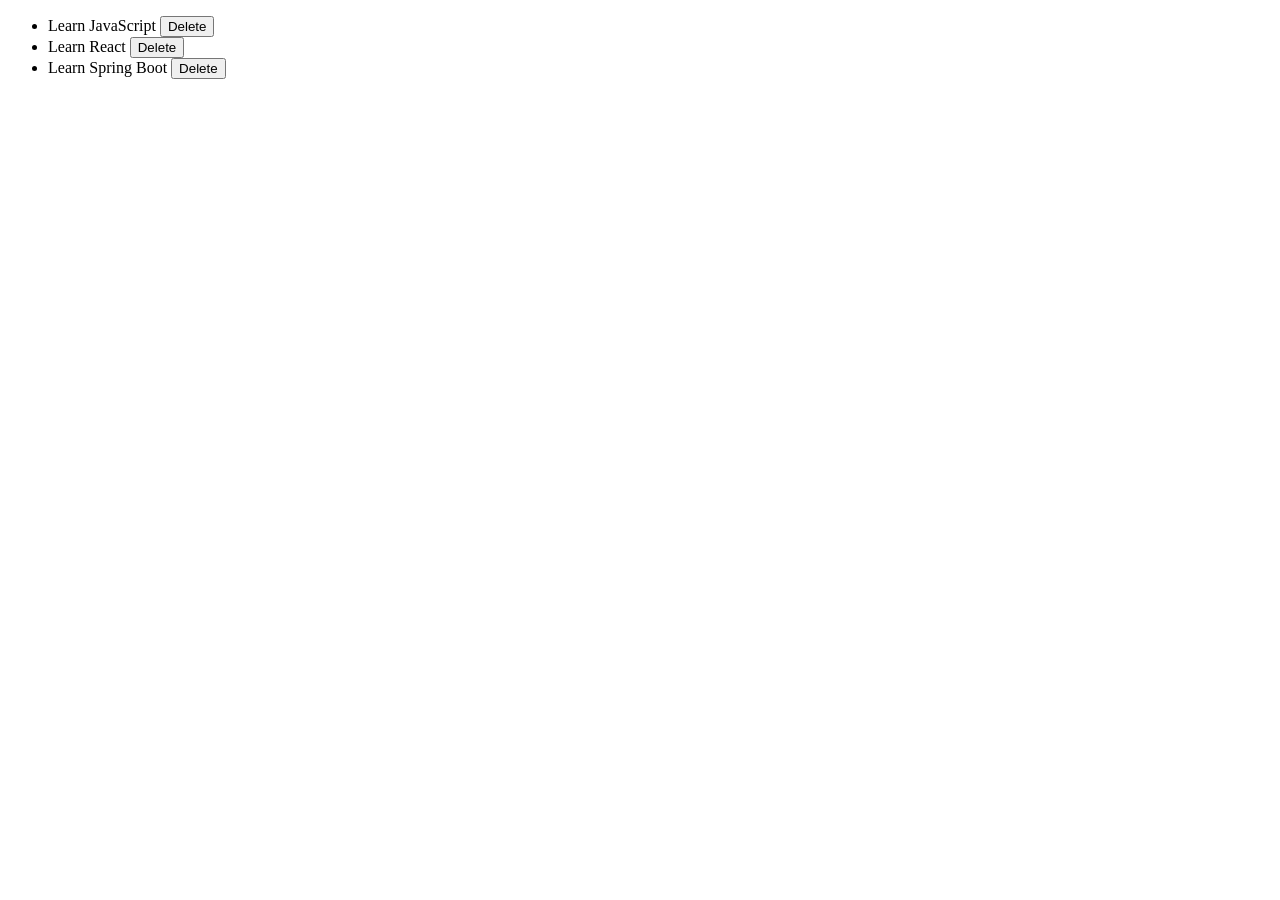
<file: DOM/pracEvent4/index.html>
<!DOCTYPE html>
<html lang="en">
<head>
    <meta charset="UTF-8">
    <meta name="viewport" content="width=device-width, initial-scale=1.0">
    <title>Document</title>
</head>
<body>
    <ul id="todoList">

    <li>
        Learn JavaScript
        <button>Delete</button>
    </li>

    <li>
        Learn React
        <button>Delete</button>
    </li>

    <li>
        Learn Spring Boot
        <button>Delete</button>
    </li>

</ul>
<script src="script.js"></script>
</body>
</html>
</file>
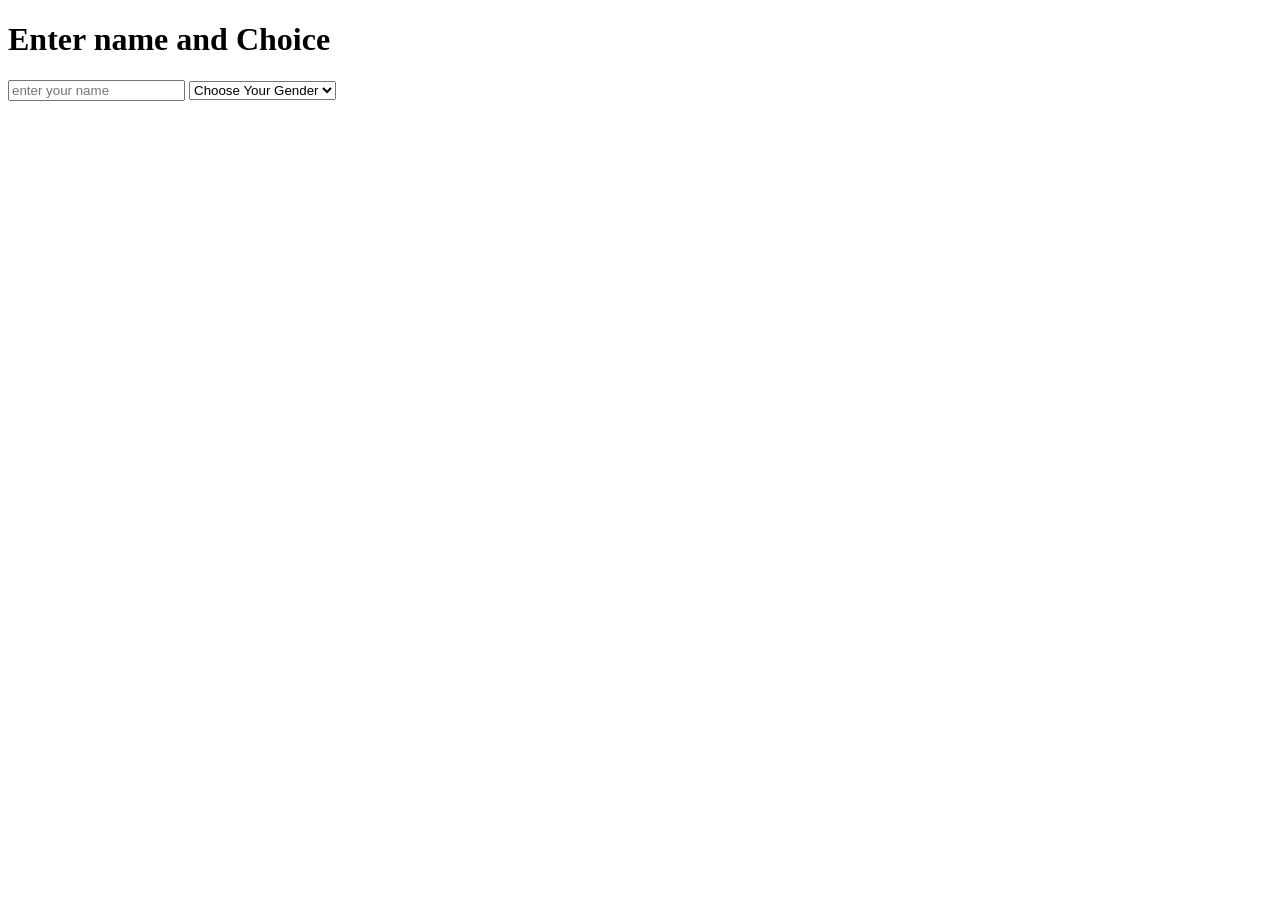
<file: DOM/pracEvents1/index.html>
<!DOCTYPE html>
<html lang="en">
<head>
    <meta charset="UTF-8">
    <meta name="viewport" content="width=device-width, initial-scale=1.0">
    <title>Document</title>
</head>
<body>
    <h1 class="heading">Enter name and Choice</h1>
    <input placeholder="enter your name">
    <select>
        <option selected disabled>Choose Your Gender</option>
        <option value="Male">Male</option>
        <option value="Female">Female</option>
        <option value="Trans">Transgender</option>
    </select>
    <script src="script.js"></script>
</body>
</html>
</file>
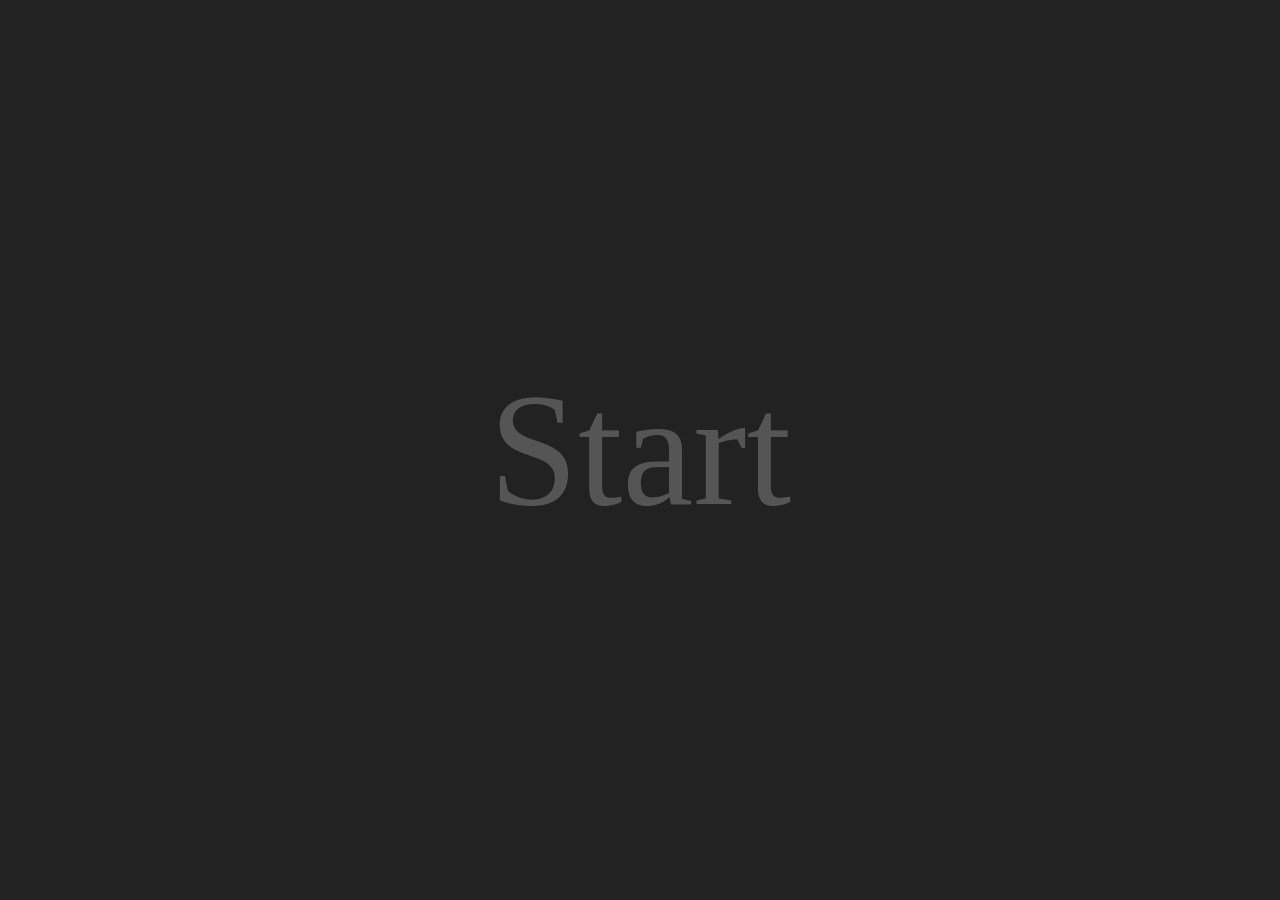
<file: DOM/pracEvents2/index.html>
<!DOCTYPE html>
<html lang="en">
<head>
    <meta charset="UTF-8">
    <meta name="viewport" content="width=device-width, initial-scale=1.0">
    <title>Document</title>
    <style>
        *{
            margin: 0px;
            padding: 0px;
            box-sizing: border-box;
        }
        html,body{
            height: 100%;
            width: 100%;
        }
        #main{
            width: 100%;
            height: 100%;
            background-color: #222;
            display: flex;
            justify-content: center;
            align-items: center;
            color: #555;
            font-size: 10rem;
            font-weight: 300;
            user-select: none;
        }
    </style>
</head>
<body>
    <h1 id="main">Start</h1>
    <script src="script.js"></script>
</body>
</html>
</file>
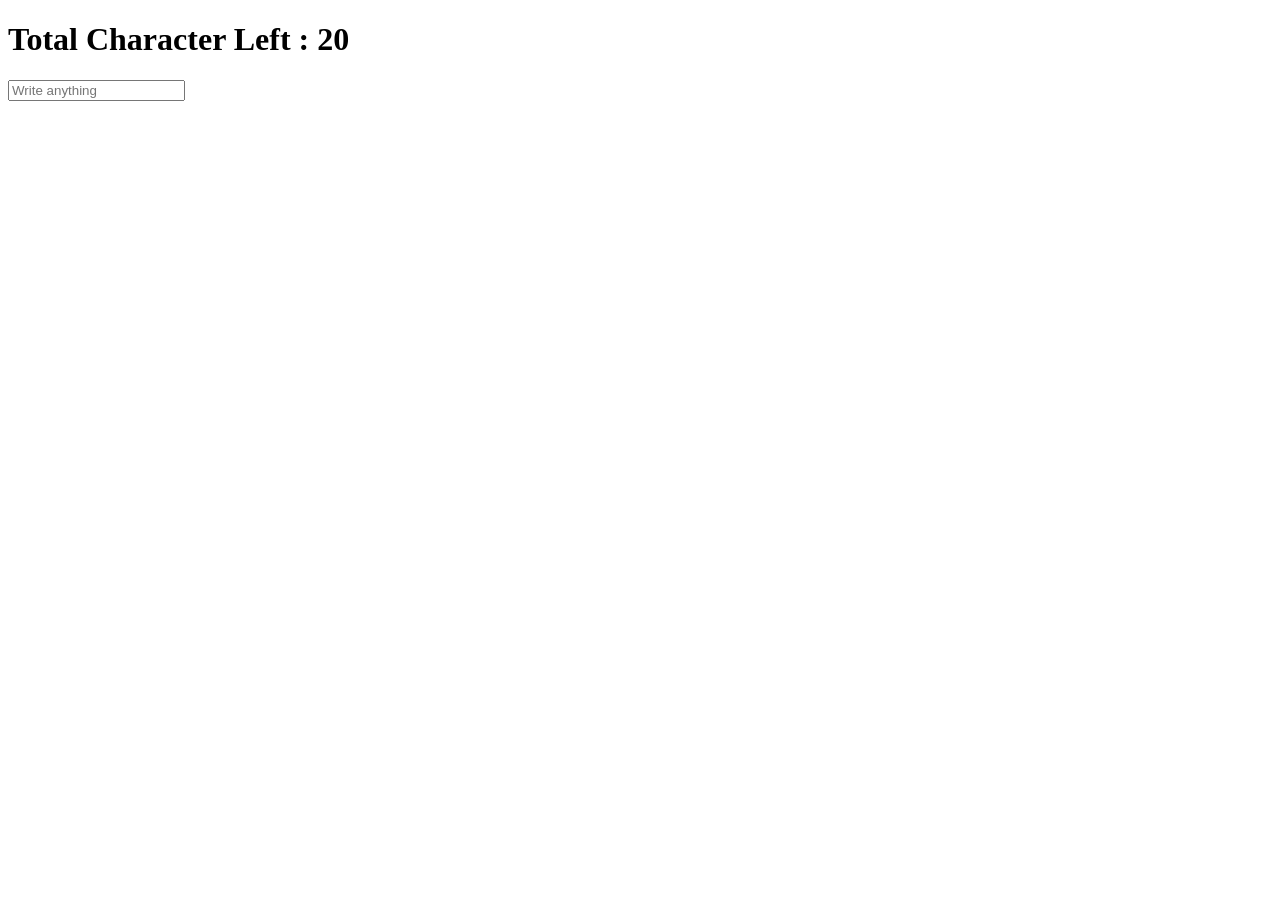
<file: DOM/practiceQs/index.html>
<!-- total character left -->
<!DOCTYPE html>
<html lang="en">
<head>
    <meta charset="UTF-8">
    <meta name="viewport" content="width=device-width, initial-scale=1.0">
    <title>Character Counter</title>
    <h1>Total Character Left : <span>20</span></h1>
    <input type="text" placeholder="Write anything">
    <script src="script.js"></script>
</head>
<body>
    
</body>
</html>
</file>
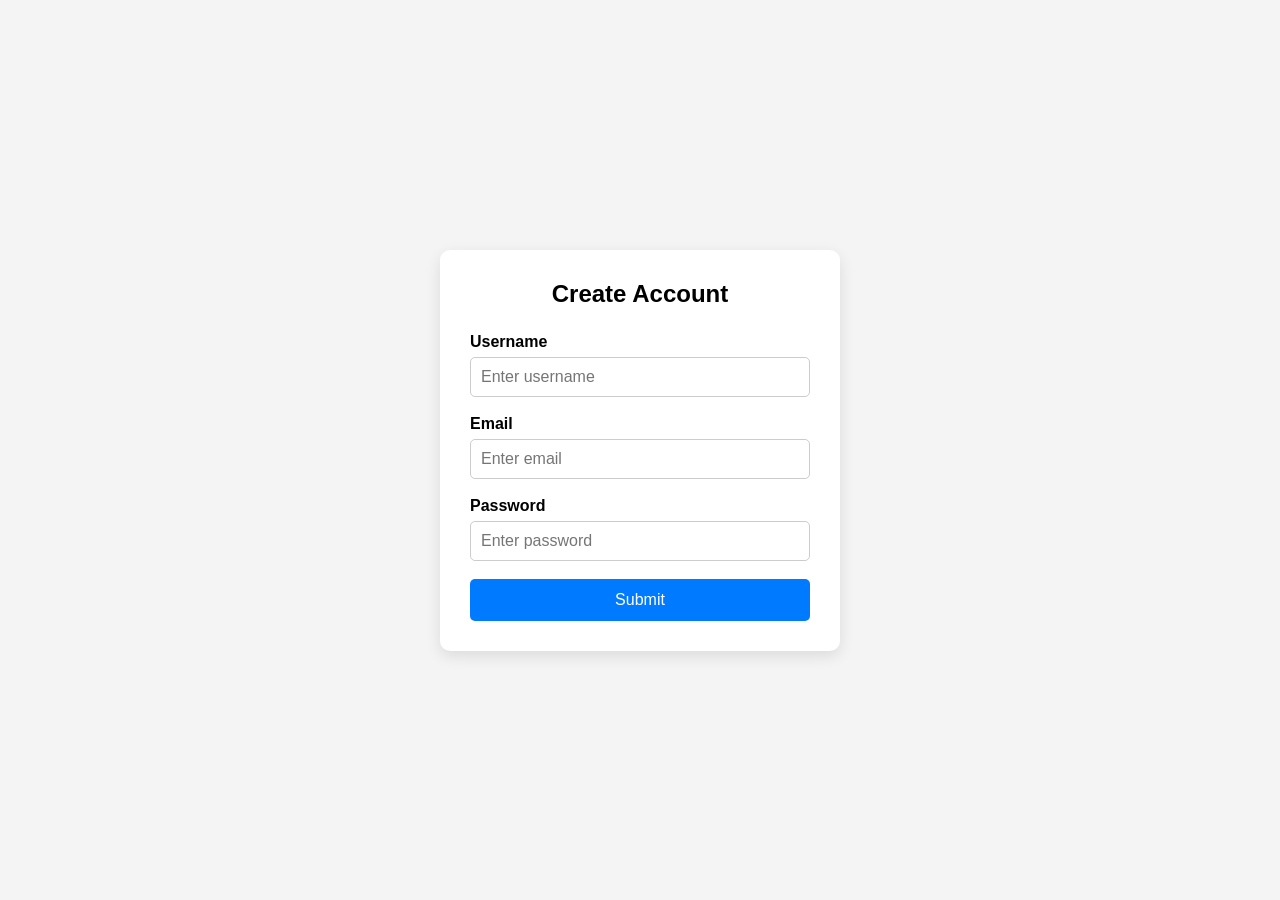
<file: FormValidation/EmailPaassValid/index.html>
<!DOCTYPE html>
<html lang="en">
<head>
    <meta charset="UTF-8">
    <meta name="viewport" content="width=device-width, initial-scale=1.0">
    <title>Form Validation</title>
    <link rel="stylesheet" href="style.css">
</head>
<body>

    <div class="container">
        <form id="form">
            <h2>Create Account</h2>

            <div class="form-group">
                <label for="username">Username</label>
                <input type="text" id="username" placeholder="Enter username">
                <small id="usernameError"></small>
            </div>

            <div class="form-group">
                <label for="email">Email</label>
                <input type="text" id="email" placeholder="Enter email">
                <small id="emailError"></small>
            </div>

            <div class="form-group">
                <label for="password">Password</label>
                <input type="password" id="password" placeholder="Enter password">
                <small id="passwordError"></small>
            </div>

            <button type="submit">Submit</button>
            <p id="message"></p>
        </form>
    </div>

    <script src="script.js"></script>
</body>
</html>
</file>
<file: FormValidation/EmailPaassValid/style.css>
* {
    margin: 0;
    padding: 0;
    box-sizing: border-box;
}

body {
    font-family: Arial, sans-serif;
    min-height: 100vh;

    display: flex;
    justify-content: center;
    align-items: center;

    background-color: #f4f4f4;
}

.container {
    width: 400px;
    padding: 30px;

    background-color: white;
    border-radius: 10px;

    box-shadow: 0 5px 15px rgba(0, 0, 0, 0.1);
}

h2 {
    text-align: center;
    margin-bottom: 25px;
}

.form-group {
    display: flex;
    flex-direction: column;
    margin-bottom: 18px;
}

label {
    margin-bottom: 6px;
    font-weight: bold;
}

input {
    padding: 10px;
    font-size: 16px;

    border: 1px solid #ccc;
    border-radius: 5px;
    outline: none;
}

input:focus {
    border-color: #007bff;
}

small {
    min-height: 18px;
    margin-top: 5px;
    display: none;
    color: red;
}

button {
    width: 100%;
    padding: 12px;

    border: none;
    border-radius: 5px;

    background-color: #007bff;
    color: white;

    font-size: 16px;
    cursor: pointer;
}

button:hover {
    background-color: #0056b3;
}

#message {
    text-align: center;
    margin-top: 15px;
    color: green;
    font-size: 16px;
    font-weight: bold;
    display: none;
}
</file>
